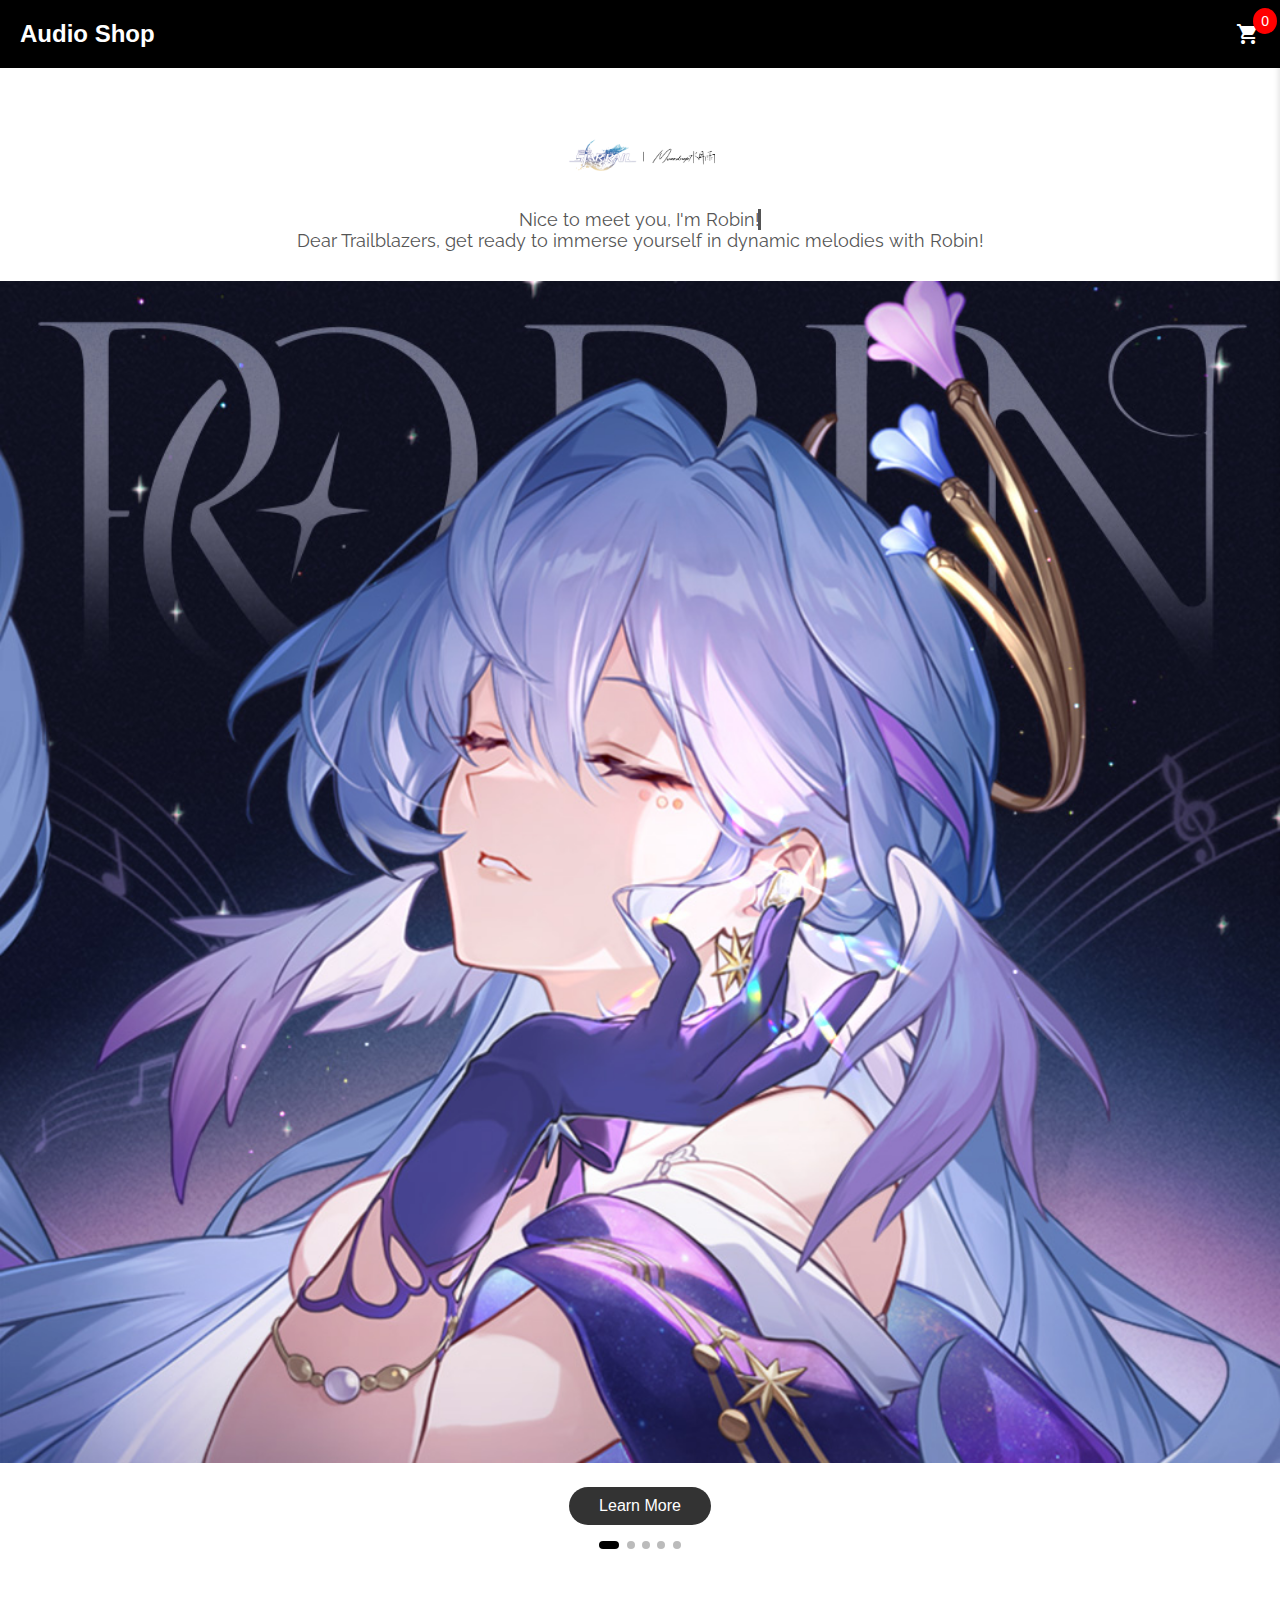
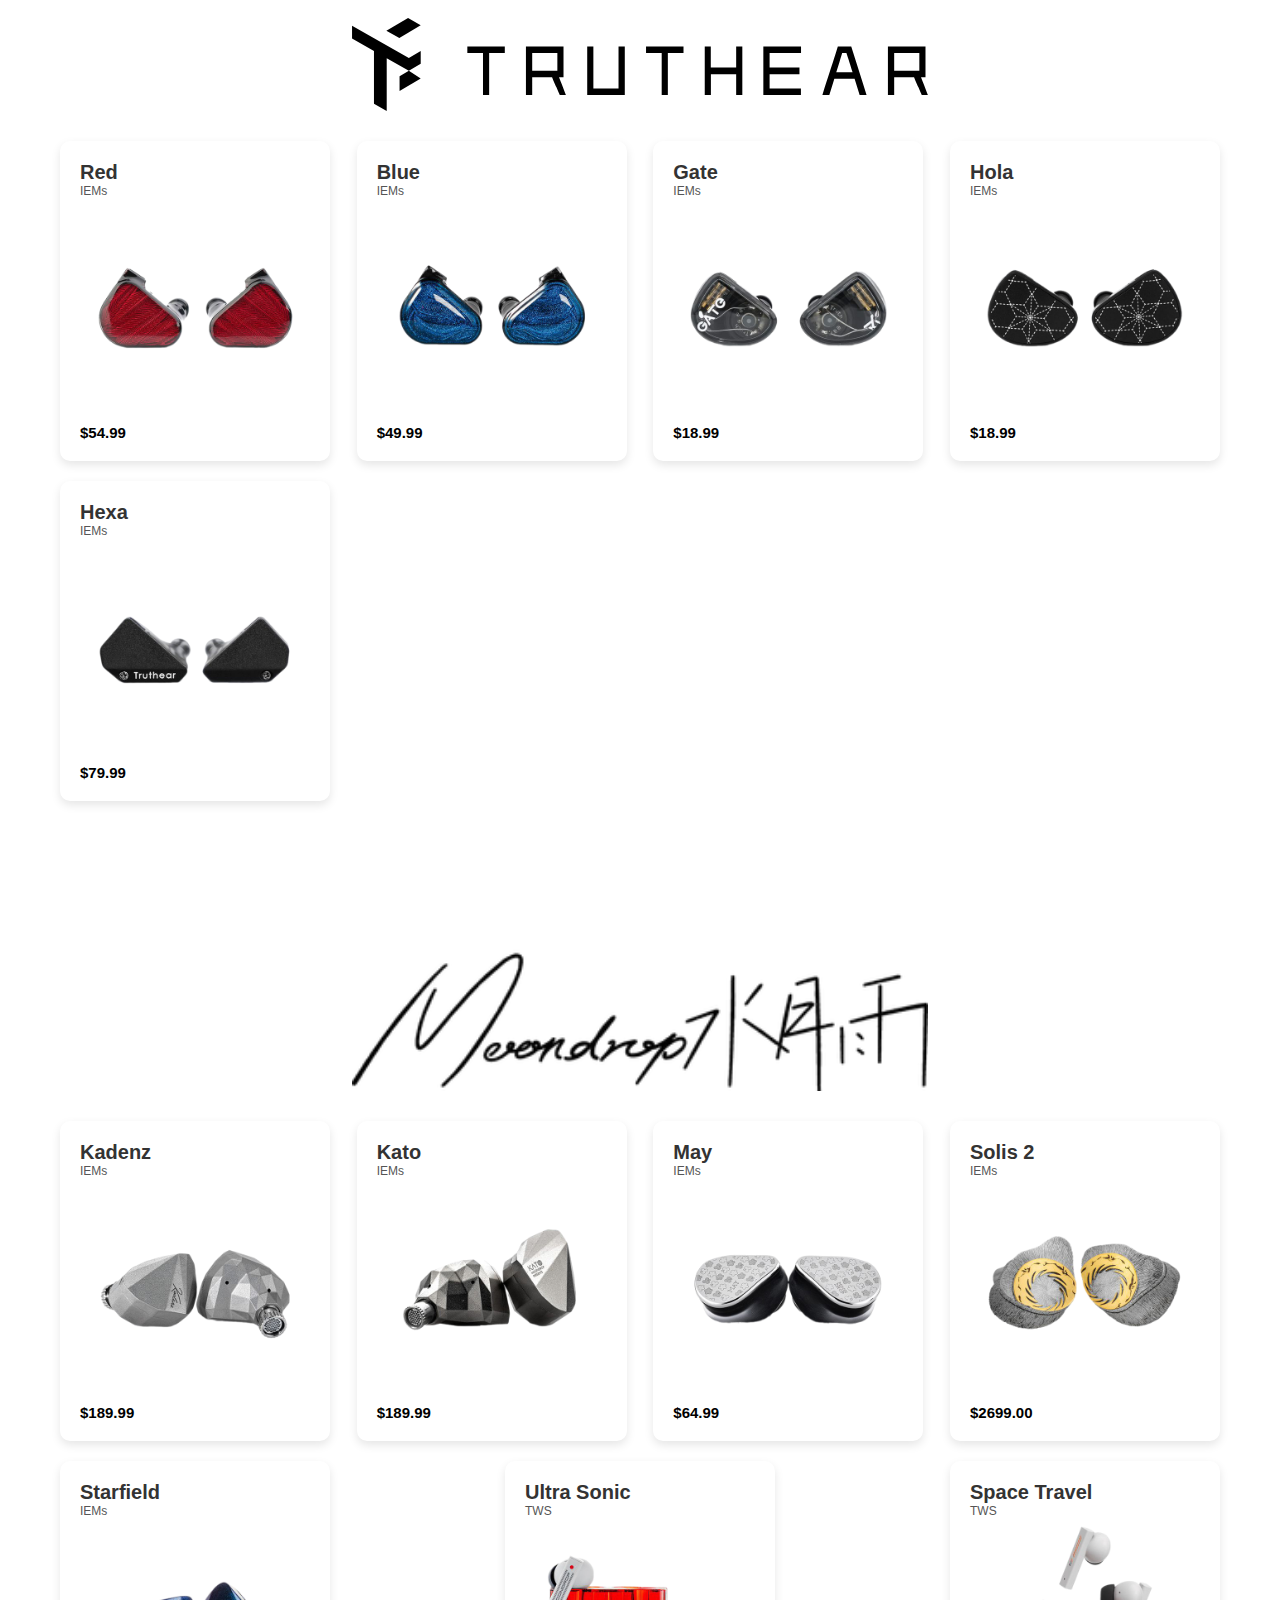
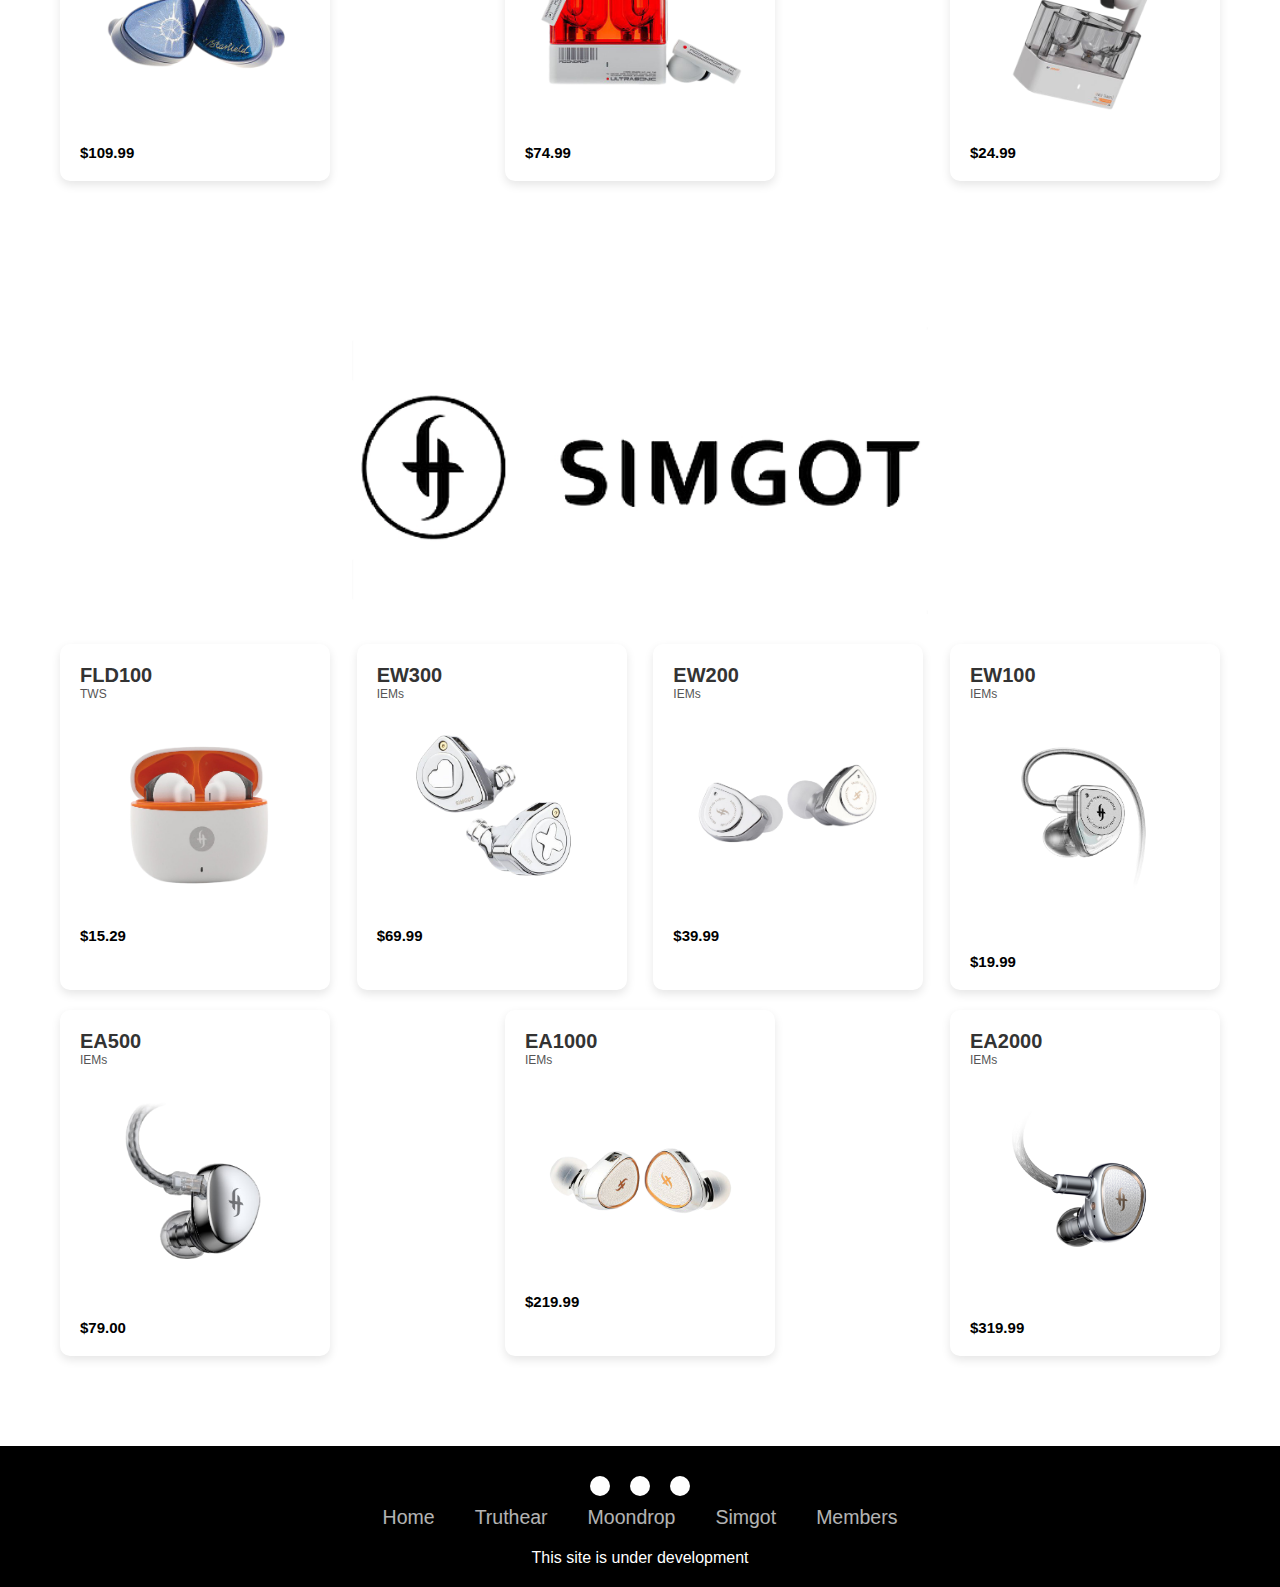
<file: index.html>
<!DOCTYPE html>
<html lang="en">
<head>
    <meta charset="UTF-8">
    <meta name="viewport" content="width=device-width, initial-scale=1.0">
    <title>Audio shopping web</title>
    <link rel="stylesheet" href="style.css">
 <link rel="stylesheet" href="https://cdnjs.cloudflare.com/ajax/libs/font-awesome/6.5.1/css/all.min.css" integrity="sha512-DTOQO9RWCH3ppGqcWaEA1BIZOC6xxalwEsw9c2QQeAIftl+Vegovlnee1c9QX4TctnWMn13TZye+giMm8e2LwA==" crossorigin="anonymous" referrerpolicy="no-referrer" />

    <link href="https://fonts.googleapis.com/icon?family=Material+Icons" rel="stylesheet">
    
    
</head>
<body>

    <!-- Header with Cart Icon -->
    <header>
        <h2>Audio Shop</h2>
        <span class="material-icons cart-icon">shopping_cart</span>
        <span class="cart-count">0</span>
    </header>

<section class="home" id="home">
           <div class="slider">

            <!-- Slide 1 -->

            <div class="slide active">

                <div class="text-section">
                    <img src="images/robin-logo-black-en-p-800.png" alt="Honkai Star Rail Logo" class="logo">
                    <p class="typewriter">Nice to meet you, I'm Robin!</p>
                    
                    <p class="p1">Dear Trailblazers, get ready to immerse yourself in dynamic melodies with Robin!</p>
                </div>
                <div class="image-section">
                    <img src="images/robin.jpg" alt="Robin Image 1">
                </div>
                <a href="#" class="learn-more">Learn More</a>
            </div>

            <!-- Slide 2 -->
            <div class="slide">
                <div class="text-section">
                    <img src="images/truthear_logo.svg" alt="Honkai Star Rail Logo" class="logo_truthear">
                    <p class="typewriter">Truthear Nova</p>
                    <p class="p1">Delivering a clean, natural sound with smooth treble and punchy bass.</p>
                </div>
                <div class="image-section">
                    <img src="images/Nova-Slider.jpg" alt="Robin Image 2">
                </div>
                <a href="#" class="learn-more">Learn More</a>
            </div>
            
            <!-- Slide 3 -->
            <div class="slide">
                <div class="text-section">
                    <img src="images/t-logo.png" alt="Logo" class="logo_tangzu">
                    <p class="typewriter">Tangzu Yu Xuan Ji</p>
                    <p class="p1">A topology dynamic driver, which enhances audio precision by incorporating a unique, patterned diaphragm.</p>
                </div>
                <div class="image-section">
                    <img src="images/xuanji.jpg" alt="Robin Image 2">
                </div>
                <a href="#" class="learn-more">Learn More</a>
            </div>
            
            <div class="slide">
                <div class="text-section">
                    <img src="images/moondrop_logo.png" alt="Logo" class="logo">
                    <p class="typewriter">Moondrop MIAD01</p>
                    <p class="p1">Fully Balanced Hi-fi Audio Player, 5G Smartphone for Daily Use.</p>
                </div>
                <div class="image-section">
                    <img src="images/MIAD01.jpg" alt="Robin Image 2">
                </div>
                <a href="#" class="learn-more">Learn More</a>
            </div>
            
            <div class="slide">
                <div class="text-section">
                    <img src="images/moondrop_logo.png" alt="Honkai Star Rail Logo" class="logo">
                    <p class="typewriter">Golden Age</p>
                    <p class="p1">13mm Super-Linear Full-Frequency Planar Multi- Protocol ANC TWS</p>
                </div>
                <div class="image-section">
                    <img src="images/golden-age.jpg" alt="Img">
                </div>
                <a href="#" class="learn-more">Learn More</a>
            </div>
            <!-- Repeat similar structure for 3 more slides -->
        </div>

        <!-- Dot navigation -->
        <div class="dot-container">
            <span class="dot active" onclick="goToSlide(0)"></span>
            <span class="dot" onclick="goToSlide(1)"></span>
            <span class="dot" onclick="goToSlide(2)"></span>
            <span class="dot" onclick="goToSlide(3)"></span>
            <span class="dot" onclick="goToSlide(4)"></span>
        </div>

  
  
</section>



<section class="truthear" id="truthear">
    <img src="images/truthear_logo.svg" class="Product-logo">
    <!-- Product Grid -->
    <div class="container">
        <!-- Product 1 -->
        <div class="product">
          <a href="#" class="item-name">
  <h3>Red</h3>
</a>
            <a class="descrip">IEMs</a>
            <img src="images/red.png" alt="png">
            <div class="price">$54.99</div>
            <div class="added-message">
                <span class="material-icons">check_circle</span>
            </div>
            <button class="add-to-cart">
                <span class="material-icons">add_shopping_cart</span>
            </button>
        </div>

        <!-- Product 2 -->
        <div class="product">
          <a href="#" class="item-name">
  <h3>Blue</h3>
</a>
            <p class="descrip">IEMs</p>
            <img src="images/blue.png" alt="png">
            <div class="price">$49.99</div>
            <div class="added-message">
                <span class="material-icons">check_circle</span>
            </div>
            <button class="add-to-cart">
                <span class="material-icons">add_shopping_cart</span>
            </button>
        </div>

        <!-- Product 3 -->
        <div class="product">
          <a href="#" class="item-name">
  <h3>Gate</h3>
</a>
            <p class="descrip">IEMs</p>
            <img src="images/gate.png" alt="png">
            <div class="price">$18.99</div>
            <div class="added-message">
                <span class="material-icons">check_circle</span>
            </div>
            <button class="add-to-cart">
                <span class="material-icons">add_shopping_cart</span>
            </button>
        </div>
       
       
       <!-- Product 4 -->
        <div class="product">
          <a href="#" class="item-name">
  <h3>Hola</h3>
</a>
            <p class="descrip">IEMs</p>
            <img src="images/hola.png" alt="png">
            <div class="price">$18.99</div>
            <div class="added-message">
                <span class="material-icons">check_circle</span>
            </div>
            <button class="add-to-cart">
                <span class="material-icons">add_shopping_cart</span>
            </button>
        </div>
        
       <!-- Product 5 -->       
       <div class="product">
          <a href="#" class="item-name">
  <h3>Hexa</h3>
</a>
         <p class="descrip">IEMs</p>
          <img src="images/hexa.png" alt="png">
          <div class="price">$79.99</div>
           <div class="added-message">
              <span class="material-icons">check_circle</span>
         </div>
         <button class="add-to-cart">
           <span class="material-icons">add_shopping_cart</span>
         </button>
        </div>
    </div>
    
<!-- Cart Sidebar -->
  



    <div class="cart-sidebar">
        <span class="material-icons close-btn">close</span>
        <h3>Shopping Cart</h3>
        <div class="cart-items"></div>
        <button class="checkout-btn">Checkout</button>
    </div>
</section>


<section class="moondrop" id="moondrop">
    <img src="images/moondrop_logo.png" class="Product-logo">
    <!-- Product Grid -->
    <div class="container">
        <!-- Product 1 -->
        <div class="product">
          <a href="#" class="item-name">
  <h3>Kadenz</h3>
</a>
            <p class="descrip">IEMs</p>
            <img src="images/kadenz.png" alt="png">
            <div class="price">$189.99</div>
            <div class="added-message">
                <span class="material-icons">check_circle</span>
            </div>
            <button class="add-to-cart">
                <span class="material-icons">add_shopping_cart</span>
            </button>
        </div>

        <!-- Product 2 -->
        <div class="product">
          <a href="#" class="item-name">
  <h3>Kato</h3>
</a>
            <p class="descrip">IEMs</p>
            <img src="images/kato.png" alt="png">
            <div class="price">$189.99</div>
            <div class="added-message">
                <span class="material-icons">check_circle</span>
            </div>
            <button class="add-to-cart">
                <span class="material-icons">add_shopping_cart</span>
            </button>
        </div>

        <!-- Product 3 -->
        <div class="product">
          <a href="#" class="item-name">
  <h3>May</h3>
</a>
            <p class="descrip">IEMs</p>
            <img src="images/may.png" alt="png">
            <div class="price">$64.99</div>
            <div class="added-message">
                <span class="material-icons">check_circle</span>
            </div>
            <button class="add-to-cart">
                <span class="material-icons">add_shopping_cart</span>
            </button>
        </div>
       
       
       <!-- Product 4 -->
        <div class="product">
          <a href="#" class="item-name">
  <h3>Solis 2</h3>
</a>
            <p class="descrip">IEMs</p>
            <img src="images/solis-2.png" alt="png">
            <div class="price">$2699.00</div>
            <div class="added-message">
                <span class="material-icons">check_circle</span>
            </div>
            <button class="add-to-cart">
                <span class="material-icons">add_shopping_cart</span>
            </button>
        </div>
        
       <!-- Product 5 -->       
       <div class="product">
          <a href="#" class="item-name">
  <h3>Starfield</h3>
</a>
         <p class="descrip">IEMs</p>
          <img src="images/starfield.png" alt="png">
          <div class="price">$109.99</div>
           <div class="added-message">
              <span class="material-icons">check_circle</span>
         </div>
         <button class="add-to-cart">
           <span class="material-icons">add_shopping_cart</span>
         </button>
        </div>
        
        <!-- Product 6 -->
       <div class="product">
          <a href="#" class="item-name">
  <h3>Ultra Sonic</h3>
</a>
         <p class="descrip">TWS</p>
          <img src="images/ultra-sonic.png" alt="png">
          <div class="price">$74.99</div>
           <div class="added-message">
              <span class="material-icons">check_circle</span>
         </div>
         <button class="add-to-cart">
           <span class="material-icons">add_shopping_cart</span>
         </button>
        </div>
        
        <!-- Product 7 -->
       <div class="product">
          <a href="#" class="item-name">
  <h3>Space Travel</h3>
</a>
         <p class="descrip">TWS</p>
          <img src="images/s-travel.png" alt="png">
          <div class="price">$24.99</div>
           <div class="added-message">
              <span class="material-icons">check_circle</span>
         </div>
         <button class="add-to-cart">
           <span class="material-icons">add_shopping_cart</span>
         </button>
        </div>
    </div>
    </section>
    
    <section class="simgot" id="simgot">
    <img src="images/simgotlogo.png" class="Product-logo">
    <!-- Product Grid -->
    <div class="container">
        <!-- Product 1 -->
        <div class="product">
          <a href="#" class="item-name">
  <h3>FLD100</h3>
</a>
            <p class="descrip">TWS</p>
            <img src="images/fld100.png" alt="png">
            <div class="price">$15.29</div>
            <div class="added-message">
                <span class="material-icons">check_circle</span>
            </div>
            <button class="add-to-cart">
                <span class="material-icons">add_shopping_cart</span>
            </button>
        </div>

        <!-- Product 2 -->
       <div class="product">
          <a href="#" class="item-name">
  <h3>EW300</h3>
</a>
         <p class="descrip">IEMs</p>
          <img src="images/ew300.png" alt="png">
          <div class="price">$69.99</div>
           <div class="added-message">
              <span class="material-icons">check_circle</span>
         </div>
         <button class="add-to-cart">
           <span class="material-icons">add_shopping_cart</span>
         </button>
        </div>
        <!-- Product 3 -->
        <div class="product">
          <a href="#" class="item-name">
  <h3>EW200</h3>
</a>
            <p class="descrip">IEMs</p>
            <img src="images/ew200.png" alt="png">
            <div class="price">$39.99</div>
            <div class="added-message">
                <span class="material-icons">check_circle</span>
            </div>
            <button class="add-to-cart">
                <span class="material-icons">add_shopping_cart</span>
            </button>
        </div>
       
       
       <!-- Product 4 -->
        <div class="product">
          <a href="#" class="item-name">
  <h3>EW100</h3>
</a>
            <p class="descrip">IEMs</p>
            <img src="images/ew100.png" alt="png">
            <div class="price">$19.99</div>
            <div class="added-message">
                <span class="material-icons">check_circle</span>
            </div>
            <button class="add-to-cart">
                <span class="material-icons">add_shopping_cart</span>
            </button>
        </div>
        
       <!-- Product 5 -->       
       <div class="product">
          <a href="#" class="item-name">
  <h3>EA500</h3>
</a>
         <p class="descrip">IEMs</p>
          <img src="images/ea500.png" alt="png">
          <div class="price">$79.00</div>
           <div class="added-message">
              <span class="material-icons">check_circle</span>
         </div>
         <button class="add-to-cart">
           <span class="material-icons">add_shopping_cart</span>
         </button>
        </div>
        
       <!-- Product 6 -->       
        <div class="product">
          <a href="#" class="item-name">
  <h3>EA1000</h3>
</a>
            <p class="descrip">IEMs</p>
            <img src="images/ea1000.png" alt="png">
            <div class="price">$219.99</div>
            <div class="added-message">
                <span class="material-icons">check_circle</span>
            </div>
            <button class="add-to-cart">
                <span class="material-icons">add_shopping_cart</span>
            </button>
        </div>
        
       <!-- Product 7 -->       
       <div class="product">
          <a href="#" class="item-name">
  <h3>EA2000</h3>
</a>
         <p class="descrip">IEMs</p>
          <img src="images/ea2000.png" alt="png">
          <div class="price">$319.99</div>
           <div class="added-message">
              <span class="material-icons">check_circle</span>
         </div>
         <button class="add-to-cart">
           <span class="material-icons">add_shopping_cart</span>
         </button>
        </div>
    </div>
    </section>
    
   <footer>
    <div class="footerContainer">
     <div class="socialIcons">
        <a href="https://www.facebook.com/NotEnuma?mibextid=ZbWKwL"><i class="fa-brands fa-facebook"></i></a>
       <a href="https://www.instagram.com/_smn.tg/?igsh=azJ2aG40aWFmbTk4"><i class="fa-brands fa-instagram"></i></a>
        <a href="https://youtu.be/xvFZjo5PgG0?si=8lQQlJWG3VAK8oYh"><i class="fa-brands fa-youtube"></i></a>
        </div>
        <div class="footerNav">
          <ul><li><a href="#">Home</a></li>
              <li><a href="#truthear">Truthear</a></li>
              <li><a href="#moondrop">Moondrop</a></li>
             <li><a href="#simgot">Simgot</a></li>
              <li><a href="members.html">Members</a></li>
           </ul>
        </div>
        
    </div>
    <div class="footerBottom">
     <p class="footer-text">This site is under development</p>
    </div>
</footer>


    
    
    
    
    

    <script src="script.js"></script>
</body>
</html>
</file>
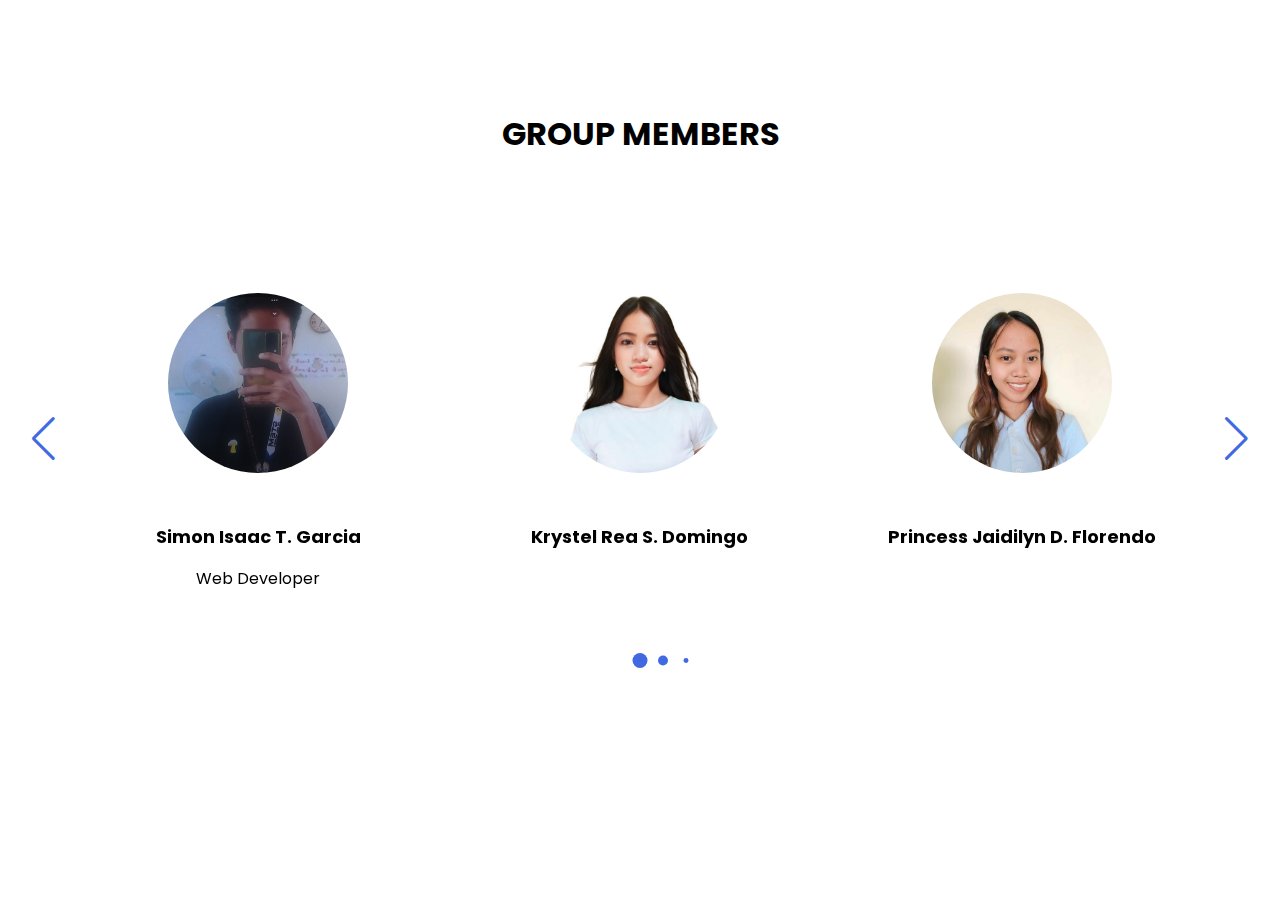
<file: members.html>
<!DOCTYPE html>
<!-- Coding by CodingNepal - youtube.com/@codingnepal -->
<html lang="en">
  <head>
    <meta charset="UTF-8" />
    <meta name="viewport" content="width=device-width, initial-scale=1.0" />
    <title>Members</title>
    <!-- Linking Font Awesome for icons -->
    <link rel="stylesheet" href="https://cdnjs.cloudflare.com/ajax/libs/font-awesome/6.6.0/css/all.min.css" />
    <!-- Linking Swiper CSS -->
    <link rel="stylesheet" href="https://cdn.jsdelivr.net/npm/swiper@11/swiper-bundle.min.css" />
    <link rel="stylesheet" href="members.css" />
  </head>
  <body>
    
          <!-- Testimonials section -->
      <section class="testimonials-section">
        <h2 class="section-title">Group Members</h2>
        <div class="section-content">
          <div class="slider-container swiper">
            <div class="slider-wrapper">
              <ul class="testimonials-list swiper-wrapper">
                <li class="testimonial swiper-slide">
                  <img src="Members/user1.jpg" alt="Walang Picture ya" class="user-image" />
                  <h3 class="name">Simon Isaac T. Garcia</h3>
                  <p class="feedback">Web Developer</p>
                </li>
                <li class="testimonial swiper-slide">
                  <img src="Members/user2.jpeg" alt="User" class="user-image" />
                  <h3 class="name">Krystel Rea S. Domingo</h3>
                </li>
                <li class="testimonial swiper-slide">
                  <img src="Members/user3.jpeg" alt="User" class="user-image" />
                  <h3 class="name">Princess Jaidilyn D. Florendo</h3>
                </li>
                <li class="testimonial swiper-slide">
                  <img src="Members/user4.jpeg" alt="User" class="user-image" />
                  <h3 class="name">Gabriel M. Magsino</h3>

                </li>
                <li class="testimonial swiper-slide">
                  <img src="Members/user5.jpeg" alt="User" class="user-image" />
                  <h3 class="name">Kimberlie Grace G. Tapo</h3>
                </li>
                <li class="testimonial swiper-slide">

                  <img src="Members/user6.jpeg" alt="User" class="user-image" />

                  <h3 class="name">Joshua Eduson Y. De Leon</h3>
                </li>
                <li class="testimonial swiper-slide">
                  <img src="Members/user7.jpeg" alt="User" class="user-image" />
                  <h3 class="name">John Efraim D. Damasco</h3>
                </li>

                <li class="testimonial swiper-slide">

                  <img src="Members/user8.jpeg" alt="User" class="user-image" />
                  <h3 class="name">Grayden James B. Alcaraz</h3>
                </li>


                <li class="testimonial swiper-slide">
                  <img src="Members/user9.jpeg" alt="User" class="user-image" />
                  <h3 class="name">Angelica F. Florendo</h3>
                </li>




              </ul>

              <div class="swiper-pagination"></div>
              <div class="swiper-slide-button swiper-button-prev"></div>
              <div class="swiper-slide-button swiper-button-next"></div>
            </div>
          </div>
        </div>
      </section>
    
    
    
    
    
    
    
    <!-- Header / Navbar -->
    <header>
      <nav class="navbar">


        <ul class="nav-menu">
          <button id="menu-close-button" class="fas fa-times"></button>

          <li class="nav-item">
            <a href="#" class="nav-link">Never</a>
          </li>
          <li class="nav-item">
            <a href="#" class="nav-link">Gonna</a>
          </li>
          <li class="nav-item">
            <a href="#" class="nav-link">Give</a>
          </li>
          <li class="nav-item">
            <a href="#" class="nav-link">You Up</a>
          </li>
          <li class="nav-item">
            <a href="#gallery" class="nav-link">Never Gonna</a>
          </li>
          <li class="nav-item">
            <a href="#" class="nav-link">Let You Down</a>
          </li>
        </ul>

        <button id="menu-open-button" class="fas fa-bars"></button>
      </nav>
    </header>

    









    <!-- Linking Swiper script -->
    <script src="https://cdn.jsdelivr.net/npm/swiper@11/swiper-bundle.min.js"></script>

    <!-- Linking custom script -->
    <script src="members.js"></script>
  </body>
</html>
</file>
<file: style.css>
@import url('https://fonts.googleapis.com/css2?family=Raleway:ital,wght@0,100..900;1,100..900&display=swap');



/* Global Styles */
* {
    margin: 0;
    padding: 0;
    box-sizing: border-box;
}

body {
    font-family: Arial, sans-serif;
    background-color: #f5f5f5;
}

/* Prevent scrolling on the main page */
.no-scroll {
    overflow: hidden;
}


html {
  scroll-behavior: smooth;
}

/* Header */
header {
    display: flex;
    justify-content: space-between;
    align-items: center;
    padding: 20px;
    background-color: black;
    color: white;
}

h1 {
    margin: 0;
}


.slider-container {
    position: relative;
    width: 90%;
    max-width: 1000px;
    overflow: hidden;
    border-radius: 10px;
    box-shadow: 0 4px 10px rgba(0, 0, 0, 0.1);
}

.slider {
    display: flex;
    transition: transform 0.5s ease;
    background-color: white;
}

.slide {
    min-width: 100%;
    display: none;
    flex-direction: column;
    background-color: #ffffff;
    align-items: center;
    text-align: center;
}

.slide.active {
    display: flex;
}
/* Logo and text at the top */
.text-section {
    padding: 20px;
    margin-bottom: 10px;
    display: flex;
    flex-direction: column;
    align-items: center;
}

.logo {
    width: 150px;
    margin-bottom: 35px;
    margin-top: 50px;
}

.logo_tangzu {

    width: 150px;
    margin-bottom: 5px;
    margin-top: 39px;
}

.logo_truthear {

    width: 150px;
    margin-bottom: 21px;
    margin-top: 60px;
}



.p1{
  font-family: 'Raleway', sans-serif;
  font-size: 18px;
}



.typewriter {
  width: 22ch;
  animation: typing 2s steps(40), blink .5s step-end infinite alternate;
  white-space: nowrap;
  overflow: hidden;
  border-right: 3px solid;
  font-family: 'Raleway', sans-serif;
  font-size: 18px;
}

@keyframes typing {
  from {
    width: 0
  }
}
    
@keyframes blink {
  50% {
    border-color: transparent
  }
}


/* Image Section */
.image-section {
    flex: 1;
    width: 100%;
}

.image-section img {
    width: 100%;
    height: auto;
}

.image-section h1 {
    font-size: 2.5em;
    opacity: 0.2;
    margin-top: -40px;
}

/* Learn More button */
.learn-more {
    padding: 10px 30px;
    background-color: #333;
    color: #fff;
    text-decoration: none;
    border-radius: 50px;
    margin-top: 20px;
    transition: background-color 0.3s, transform 0.3s;
}

.learn-more:hover {
    background-color: #555;
    transform: scale(1.1);
}

/* Dot Navigation */
.dot-container {
    text-align: center;
    background-color: white;
    padding-top: 10px;
    padding-bottom: 10px;
    border: none;          /* Ensures no border */
    box-shadow: none;      /* Ensures no shadow */
}


.dot {
    height: 8px;               /* Set the initial height */
    width: 8px;               /* Initial smaller width for inactive dots */
    margin: 0 1.5px;
    background-color: #bbb;
    border-radius: 50px;       /* Rounded corners */
    display: inline-block;
    cursor: pointer;
    transition: background-color 0.3s, width 0.3s; /* Smooth transition for color and width */
}

.dot.active {
    background-color: #000;    /* Dark color for the active dot */
    width: 20px;               /* Increased width to create oval shape */
}



/* Responsive adjustments */
@media (max-width: 768px) {
    .text-section p {
        font-size: 1em;
    }

    .logo {
        width: 200px;
    }

    .typing-text {
        font-size: 1em;
    }

    .learn-more {
        padding: 8px 20px;
        font-size: 0.9em;
    }
}



.moondrop {
  background-color :white;
  padding: 30px 0 50px;
}

.truthear {
  background-color :white;
  padding: 30px 0 50px;
}

.simgot {
  background-color :white;
  padding: 30px 0 50px;
}

.Product-logo{
   display: block;
   margin-left :auto;
   margin-right :auto;
   width: 45%;
   height: 45%;
   padding-bottom: 10px;
   padding-top: 25px;
   
}


.cart-item {
    display: flex;
    align-items: center;
    margin-bottom: 15px;
    border-bottom: 1px solid #ddd;
    padding-bottom: 10px;
}

.cart-item-img {
    width: 50px;
    height: 50px;
    object-fit: cover;
    margin-right: 10px;
}

.cart-item-details {
    flex: 1;
}

.cart-item-name {
    font-weight: bold;
    margin-bottom: 5px;
    display: block;
}

.cart-item-price {
    color: #555;
    margin-bottom: 5px;
    display: block;
}

.quantity {
    display: flex;
    align-items: center;
    gap: 5px;
}

.quantity button {
    background-color: #007bff;
    color: white;
    border: none;
    width: 25px;
    height: 25px;
    border-radius: 50%;
    text-align: center;
    cursor: pointer;
}

.quantity span {
    font-size: 14px;
    font-weight: bold;
}

.remove-btn {
    background-color: #dc3545;
    color: white;
    border: none;
    padding: 5px 10px;
    border-radius: 5px;
    cursor: pointer;
    margin-left: 10px;
}




.cart-icon {
    position: relative;
    cursor: pointer;
}

.cart-icon .material-icons {
    font-size: 32px;
}

.cart-count {
    position: absolute;
    top: 8px;
    right: 3px;
    background-color: red;
    color: white;
    border-radius: 50%;
    padding: 5px 8px;
    font-size: 14px;
}

/* Container for products */
.container {
    display: flex;
    flex-wrap: wrap;
    justify-content: space-between;
    padding: 20px;
    max-width: 1200px;
    margin: 0 auto;
}

.product {
    background-color: #fff;
    width: calc(50% - 10px); /* Two products per row on mobile */
    padding: 20px;
    margin-bottom: 20px;
    text-align: center;
    border-radius: 10px;
    box-shadow: 0 4px 10px rgba(0, 0, 0, 0.1); /* Initial shadow */
    position: relative;
    transition: box-shadow 0.3s ease;
}

/* Hover effect for product box */
.product:hover {
    box-shadow: 0 12px 30px rgba(0, 0, 0, 0.25); /* Stronger shadow on hover */
}

/* Image styles */
.product img {
    width: 90%;
    height: auto;
    border-radius: 5px;
    transition: transform 0.3s ease;
}

/* Zoom image on hover */
.product:hover img {
    transform: scale(1.1);
}

/* Item Name */
.item-name {
  text-decoration: none;
    font-size: 22px;
    text-align: left;
    margin: 10px 0;
    color: #333;
}

/* Item Description */
p {
    font-size: 16px;
    color: #555;
}

.descrip{
   font-size: 12px;
   text-align: left;
   display: block;
    color: #555;
}

h3{
  font-size: 20px;
}


/* Price */
.price {
    font-size: 15px;
    font-weight: bold;
    text-align: left;
    color: #000;
    margin-top: 15px;
    transition: opacity 0.3s ease;
}

/* Add to Cart Button - Hidden by default */
.add-to-cart {
    display: none;
    align-items: center;
    justify-content: center;
    background-color: #007bff;
    color: white;
    border: none;
    padding: 10px;
    border-radius: 50%; /* Circle shape */
    cursor: pointer;
    position: absolute;
    bottom: 20px;
    left: 50%;
    transform: translateX(-50%);
}


.cart-item {
    display: flex;
    align-items: center;
    justify-content: space-between;
    gap: 10px;
    padding: 10px 0;
    border-bottom: 1px solid #e0e0e0;
}

.cart-item img {
    width: 50px;
    height: auto;
    object-fit: cover;
}

.cart-item span {
    flex: 1;
    margin-left: 10px;
    font-size: 14px;
    color: #333;
}

.quantity-controls {
    display: flex;
    align-items: center;
    gap: 10px;
}

.remove-btn {
    background-color: #ff4d4d;
    border: none;
    color: #fff;
    padding: 5px 10px;
    border-radius: 5px;
    cursor: pointer;
    font-size: 10px;
}

.remove-btn:hover {
    background-color: #e04444;
}


.cart-item-details {
    flex: 1;
}

.cart-item-name {
    font-weight: bold;
    margin-bottom: 5px;
    display: block;
}

.cart-item-price {
    color: #555;
    margin-bottom: 5px;
    display: block;
}

.quantity {
    display: flex;
    align-items: center;
    gap: 5px;
}

.quantity button {
    background-color: #007bff;
    color: white;
    border: none;
    width: 30px;
    height: 30px;
    border-radius: 50%;
    font-size: 18px;
    font-weight: bold;
    text-align: center;
    line-height: 30px;
    cursor: pointer;
    transition: all 0.2s ease;
}

.quantity button:hover {
    background-color: #0056b3;
}

.quantity span {
    font-size: 16px;
    font-weight: bold;
    width: 30px;
    text-align: center;
    display: inline-block;
}



.remove-btn:hover {
    background-color: #b52a38;
}



.quantity-controls {
    display: flex;
    align-items: center;
    justify-content: center;
    gap: 1px;
}

.quantity-controls button {
    width: 15px;
    height: 15px;
    border: none;
    border-radius: 100%;
    background-color: #f0f0f0;
    font-size: 20px;
    font-weight: bold;
    cursor: pointer;
    display: flex;
    align-items: center;
    justify-content: center;
    box-shadow: 0 2px 4px rgba(0, 0, 0, 0.2);
    transition: background-color 0.3s ease, transform 0.2s ease;
}

.quantity-controls button:hover {
    background-color: #dcdcdc;
    transform: scale(1.1);
}

.quantity {
    font-size: 16px;
    font-weight: bold;
    padding: 0 10px;
    min-width: 30px;
    text-align: center;
}

.quantity-controls .decrease-btn {
    order: 1; /* Left */
}

.quantity-controls .quantity {
    order: 2; /* Center */
}

.quantity-controls .increase-btn {
    order: 3; /* Right */
}







/* Show Add to Cart button and hide the price on hover */
.product:hover .add-to-cart {
    display: flex;
}

.product:hover .price {
    opacity: 0;
}

/* Added successfully check icon */
.added-message {
    display: none;
    position: absolute;
    bottom: 10px;
    left: 50%;
    transform: translateX(-50%);
    background-color: #28a745;
    color: white;
    padding: 5px;
    border-radius: 50%;
    font-size: 24px;
    z-index: 1;
}

/* Material icon check */
.added-message .material-icons {
    font-size: 24px;
    color: white;
}



.cart-sidebar {
    position: fixed;
    top: 0;
    right: -320px;
    width: 320px;
    height: 100%;
    background-color: #f8f9fa;
    box-shadow: -2px 0 5px rgba(0, 0, 0, 0.1);
    overflow-y: auto;
    transition: right 0.3s;
    padding: 20px;
}

.cart-sidebar.open {
    right: 0;
}

.close-btn {
    cursor: pointer;
    color: #dc3545;
    float: right;
    font-size: 24px;
}

.cart-items {
    margin-bottom: 20px;
}

.cart-item {
    display: flex;
    justify-content: space-between;
    align-items: center;
    margin-bottom: 10px;
}

.cart-item img {
    width: 50px;
    margin-right: 10px;
}

.cart-item input {
    width: 50px;
    padding: 5px;
    text-align: center;
    border: 1px solid #ddd;
    border-radius: 4px;
}

.checkout-btn {
    background-color: royalblue;
    color: white;
    border: none;
    border-radius: 10px;
    padding: 10px;
    width: 100%;
    cursor: pointer;
}


/* Media query for larger screens */
@media (min-width: 768px) {
    .product {
        width: calc(25% - 20px); /* Four products per row on larger screens */
    }
}

/* Media query for smaller devices */
@media (max-width: 768px) {
    .product {
        width: calc(50% - 10px); /* Two products per row */
    }
}









footer{
    background-color: #000;
}
.footerContainer{
    width: 100%;
    padding: 20px 30px 0px ;
}
.socialIcons{
    display: flex;
    font-size: 8px;
    justify-content: center;
}
.socialIcons a{
    text-decoration: none;
    padding:  10px;
    background-color: white;
    margin: 10px;
    border-radius: 50%;
}
.socialIcons a i{
    font-size: 2em;
    color: black;
    opacity: 0,9;
}
/* Hover affect on social media icon */
.socialIcons a:hover{
    background-color: #111;
    transition: 0.5s;
}
.socialIcons a:hover i{
    color: white;
    transition: 0.5s;
}
.footerNav{
    text-align: center;
    font-size: 15px;
}
.footerNav ul{
    display: flex;
    justify-content: center;
    list-style-type: none;
}
.footerNav ul li a{
    color:white;
    margin: 20px;
    text-decoration: none;
    font-size: 1.3em;
    opacity: 0.7;
    transition: 0.5s;

}
.footerNav ul li a:hover{
    opacity: 1;
}
.footerBottom{
    background-color: #000;
    padding: 20px;
    text-align: center;
}
.footerBottom p{
    color: white;
}

.footer-text{
  text-align: center;

}


@media (max-width: 700px){
    .footerNav ul{
        flex-direction: column;
    } 
    .footerNav ul li{
        width:100%;
        text-align: center;
        margin: 10px;
    }
    .socialIcons a{
        padding: 8px;
        margin: 4px;
    }
}
</file>
<file: members.css>
/* Google Fonts Link */
@import url('https://fonts.googleapis.com/css2?family=Miniver&family=Poppins:ital,wght@0,400;0,500;0,600;0,700;1,400&display=swap');

* {
  padding: 0;
  margin: 0;
  box-sizing: border-box;
  font-family: "Poppins", sans-serif;
}

:root {
  /* Colors */
  --white-color: #fff;
  --dark-color: #252525;
  --primary-color: #3b141c;
  --secondary-color: royalblue;
  --transparent: transparent;
  --light-pink-color: #faf4f5;
  --medium-gray-color: #ccc;

  /* Font size */
  --font-size-s: 0.9rem;
  --font-size-n: 1rem;
  --font-size-m: 1.12rem;
  --font-size-l: 1.5rem;
  --font-size-xl: 2rem;
  --font-size-xxl: 2.3rem;

  /* Font weight */
  --font-weight-normal: 400;
  --font-weight-medium: 500;
  --font-weight-semibold: 600;
  --font-weight-bold: 700;

  /* Border radius */
  --border-radius-s: 8px;
  --border-radius-m: 30px;
  --border-radius-circle: 50%;

  /* Site max width */
  --site-max-width: 1300px;
}

html {
  scroll-behavior: smooth;
}

/* Stylings for whole site */
ul {
  list-style: none;
}

a {
  text-decoration: none;
}

button {
  cursor: pointer;
  background: none;
  border: none;
}

img {
  width: 100%;
}

:where(section, footer) .section-content {
  margin: 0 auto;
  padding: 0 20px;
  max-width: var(--site-max-width);
}

section .section-title {
  text-align: center;
  padding: 60px 0 100px;
  text-transform: uppercase;
  font-size: var(--font-size-xl);
}

section .section-title::after {
  content: "";
  
}

/* Navbar styling */
header {
  z-index: 5;
  width: 100%;
  position: fixed;
  background: transparent;
}

header .navbar {
  display: flex;
  padding: 20px;
  align-items: center;
  margin: 0 auto;
  justify-content: space-between;
  max-width: var(--site-max-width);
}

.navbar .nav-logo .logo-text {
  color: var(--white-color);
  font-size: var(--font-size-xl);
  font-weight: var(--font-weight-semibold);
}

.navbar .nav-menu {
  gap: 10px;
  display: flex;
}

.navbar .nav-menu .nav-link {
  padding: 10px 18px;
  color: var(--white-color);
  font-size: var(--font-size-m);
  border-radius: var(--border-radius-m);
  transition: 0.3s ease;
}

.navbar .nav-menu .nav-link:hover {
  color: var(--transparent);
  background: var(--transparent);
}

.navbar :where(#menu-open-button, #menu-close-button) {
  display: none;
}

/* Hero section styling */
.hero-section {
  min-height: 100vh;
  background: var(--primary-color);
}

.hero-section .section-content {
  display: flex;
  padding-top: 40px;
  align-items: center;
  min-height: 100vh;
  justify-content: space-between;
}

.hero-section .hero-details {
  color: var(--white-color);
}

.hero-section .hero-details .title {
  font-size: var(--font-size-xxl);
  color: var(--secondary-color);
  font-family: "Miniver", sans-serif;
}

.hero-section .hero-details .subtitle {
  margin-top: 8px;
  max-width: 70%;
  font-size: var(--font-size-xl);
  font-weight: var(--font-weight-semibold);
}

.hero-section .hero-details .description {
  max-width: 70%;
  margin: 24px 0 40px;
  font-size: var(--font-size-m);
}

.hero-section .hero-details .buttons {
  display: flex;
  gap: 23px;
}

.hero-section .hero-details .button {
  padding: 10px 26px;
  display: block;
  border: 2px solid transparent;
  border-radius: var(--border-radius-m);
  background: var(--secondary-color);
  color: var(--primary-color);
  font-size: var(--font-size-m);
  font-weight: var(--font-weight-medium);
  transition: 0.3s ease;
}

.hero-section .hero-details .button:hover,
.hero-section .hero-details .button.contact-us {
  color: var(--white-color);
  border-color: var(--white-color);
  background: transparent;
}

.hero-section .hero-details .button.contact-us:hover {
  color: var(--primary-color);
  background: var(--secondary-color);
  border-color: var(--secondary-color);
}

.hero-section .hero-image-wrapper {
  max-width: 500px;
  margin-right: 30px;
}

/* About section styling */
.about-section {
  padding: 120px 0;
  background: var(--light-pink-color);
}

.about-section .section-content {
  display: flex;
  gap: 50px;
  align-items: center;
  justify-content: space-between;
}

.about-section .about-image-wrapper .about-image {
  height: 400px;
  width: 400px;
  object-fit: cover;
  border-radius: var(--border-radius-circle);
}

.about-section .about-details {
  max-width: 50%;
}

.about-section .about-details .section-title {
  padding: 0;
}

.about-section .about-details .text {
  line-height: 30px;
  margin: 50px 0 30px;
  text-align: center;
  font-size: var(--font-size-m);
}

.about-section .social-link-list {
  display: flex;
  gap: 25px;
  justify-content: center;
}

.about-section .social-link-list .social-link {
  color: var(--primary-color);
  font-size: var(--font-size-l);
  transition: 0.2s ease;
}

.about-section .social-link-list .social-link:hover {
  color: var(--secondary-color);
}

/* Menu section styling */
.menu-section {
  color: var(--white-color);
  background: var(--dark-color);
  padding: 50px 0 100px;
}

.menu-section .menu-list {
  display: flex;
  gap: 110px;
  flex-wrap: wrap;
  align-items: center;
  justify-content: space-between;
}

.menu-section .menu-list .menu-item {
  display: flex;
  text-align: center;
  flex-direction: column;
  align-items: center;
  justify-content: space-between;
  width: calc(100% / 3 - 110px);
}

.menu-section .menu-list .menu-item .menu-image {
  width: 83%;
  aspect-ratio: 1;
  margin-bottom: 15px;
  object-fit: contain;
}

.menu-section .menu-list .menu-item .name {
  margin: 12px 0;
  font-size: var(--font-size-l);
  font-weight: var(--font-weight-semibold);
}

.menu-section .menu-list .menu-item .text {
  font-size: var(--font-size-m);
}

/* Testimonials section styling */
.testimonials-section {
  padding: 50px 0 100px;
  background-color: white;
}

.testimonials-section .slider-wrapper {
  overflow: hidden;
  margin: 0 60px 50px;
}

.testimonials-section .testimonial {
  user-select: none;
  padding: 35px;
  display: flex;
  flex-direction: column;
  justify-content: center;
  align-items: center;
  text-align: center;
}

.testimonials-section .testimonial .user-image {
  width: 180px;
  height: 180px;
  margin-bottom: 50px;
  object-fit: cover;
  border-radius: var(--border-radius-circle);
}

.testimonials-section .testimonial .name {
  margin-bottom: 16px;
  font-size: var(--font-size-m);
}

.testimonials-section .testimonial .feedback {
  line-height: 25px;
}

.testimonials-section .swiper-pagination-bullet {
  width: 15px;
  height: 15px;
  opacity: 1;
  background: var(--secondary-color);
}

.testimonials-section .swiper-slide-button {
  color: var(--secondary-color);
  margin-top: -50px;
  transition: 0.3s ease;
}

.testimonials-section .swiper-slide-button:hover {
  color: var(--primary-color);
}

/* Gallery section styling */
.gallery-section {
  padding: 50px 0 100px;
}

.gallery-section .gallery-list {
  display: flex;
  gap: 32px;
  flex-wrap: wrap;
}

.gallery-section .gallery-list .gallery-item {
  overflow: hidden;
  border-radius: var(--border-radius-s);
  width: calc(100% / 3 - 32px);
}

.gallery-section .gallery-item .gallery-image {
  width: 100%;
  height: 100%;
  cursor: zoom-in;
  transition: 0.3s ease;
}

.gallery-section .gallery-item:hover .gallery-image {
  transform: scale(1.3);
}

/* Contact section styling */
.contact-section {
  padding: 50px 0 100px;
  background: var(--light-pink-color);
}

.contact-section .section-content {
  display: flex;
  gap: 48px;
  align-items: center;
  justify-content: space-between;
}

.contact-section .contact-info-list .contact-info {
  display: flex;
  gap: 20px;
  margin: 20px 0;
  align-items: center;
}

.contact-section .contact-info-list .contact-info i {
  font-size: var(--font-size-m);
}

.contact-section .contact-form .form-input {
  width: 100%;
  height: 50px;
  padding: 0 12px;
  outline: none;
  margin-bottom: 16px;
  font-size: var(--font-size-s);
  border-radius: var(--border-radius-s);
  border: 1px solid var(--medium-gray-color);
}

.contact-section .contact-form {
  max-width: 50%;
}

.contact-section .contact-form textarea.form-input {
  height: 100px;
  padding: 12px;
  resize: vertical;
}

.contact-section .contact-form .form-input:focus {
  border-color: var(--secondary-color);
}

.contact-section .contact-form .submit-button {
  padding: 10px 28px;
  outline: none;
  margin-top: 10px;
  border: 1px solid var(--primary-color);
  border-radius: var(--border-radius-m);
  background: var(--primary-color);
  color: var(--white-color);
  font-size: var(--font-size-m);
  font-weight: var(--font-weight-medium);
  transition: 0.3s ease;
}

.contact-section .contact-form .submit-button:hover {
  color: var(--primary-color);
  background: transparent;
}

/* Footer section styling */
.footer-section {
  padding: 20px 0;
  background: var(--dark-color);
}

.footer-section .section-content {
  display: flex;
  align-items: center;
  justify-content: space-between;
}

.footer-section :where(.copyright-text, .social-link, .policy-link) {
  color: var(--white-color);
  transition: 0.2s ease;
}

.footer-section .social-link-list {
  display: flex;
  gap: 25px;
}

.footer-section .social-link-list .social-link {
  font-size: var(--font-size-l);
}

.footer-section .social-link-list .social-link:hover,
.footer-section .policy-text .policy-link:hover {
  color: var(--secondary-color);
}

.footer-section .policy-text .separator {
  color: #fff;
  margin: 0 5px;
}

/* Responsive media query code for max width 1024px */
@media screen and (max-width: 1024px) {
  .menu-section .menu-list {
    gap: 60px;
  }

  .menu-section .menu-list .menu-item {
    width: calc(100% / 3 - 60px);
  }

}

/* Responsive media query code for max width 900px */
@media screen and (max-width: 900px) {
  :root {
    --font-size-m: 1rem;
    --font-size-l: 1.3rem;
    --font-size-xl: 1.5rem;
    --font-size-xxl: 1.8rem;
  }

  body.show-mobile-menu {
    overflow: hidden;
  }

  body.show-mobile-menu header::before {
    content: "";
    content: '';
    position: fixed;
    top: 0;
    left: 0;
    height: 100%;
    width: 100%;
    backdrop-filter: blur(5px);
    background: rgba(0, 0, 0, 0.2);
  }

  .navbar :is(#menu-open-button, #menu-close-button) {
    font-size: var(--font-size-l);

    display: block;
  }

  .navbar :is(#menu-open-button, #menu-close-button):hover {
    color: var(--secondary-color) !important;
  }

  .navbar #menu-open-button {
    color: #fff;
  }

  .navbar .nav-menu #menu-close-button {
    position: absolute;
    right: 30px;
    top: 30px;
  }

  .navbar .nav-menu {
    display: block;
    background: #fff;
    position: fixed;
    top: 0;
    left: -300px;
    height: 100%;
    width: 300px;
    display: flex;
    align-items: center;
    flex-direction: column;
    padding-top: 100px;
    transition: left 0.2s ease;
  }

  body.show-mobile-menu .nav-menu {
    left: 0;
  }

  .navbar .nav-menu .nav-link {
    display: block;
    margin-top: 17px;
    padding: 10px 22px;
    color: var(--dark-color);
    font-size: var(--font-size-l);
  }

  .hero-section .section-content {
    text-align: center;
    gap: 50px;
    padding: 30px 20px 20px;
    justify-content: center;
    flex-direction: column-reverse;
  }

  .hero-section .hero-details :is(.subtitle, .description),
  .about-section .about-details,
  .contact-section .contact-form {
    max-width: 100%;
  }

  .hero-section .hero-details .buttons {
    justify-content: center;
  }

  .hero-section .hero-image-wrapper {
    max-width: 270px;
    margin-right: 0;
  }

  .about-section .section-content {
    gap: 70px;
    flex-direction: column-reverse;
  }

  .about-section .about-image-wrapper .about-image {
    width: 100%;
    height: 100%;
    aspect-ratio: 1;
    max-width: 250px;
  }

  .menu-section .menu-list {
    gap: 30px;
  }

  .menu-section .menu-list .menu-item {
    width: calc(100% / 2 - 30px);
  }

  .menu-section .menu-list .menu-item .menu-image {
    max-width: 200px;
  }

  .gallery-section .gallery-list {
    gap: 30px;
  }

  .gallery-section .gallery-list .gallery-item {
    width: calc(100% / 2 - 30px);
  }

  .contact-section .section-content {
    align-items: center;
    flex-direction: column-reverse;
  }
}

/* Responsive media query code for max width 640px */
@media screen and (max-width: 640px) {

  .menu-section .menu-list .menu-item,
  .gallery-section .gallery-list .gallery-item {
    width: 100%;
  }

  .menu-section .menu-list {
    gap: 60px;
  }

  .testimonials-section .slider-wrapper {
    margin: 0 0 30px;
  }

  .testimonials-section .swiper-slide-button {
    display: none;
  }

  .footer-section .section-content {
    flex-direction: column;
    gap: 20px;
  }
}
</file>
